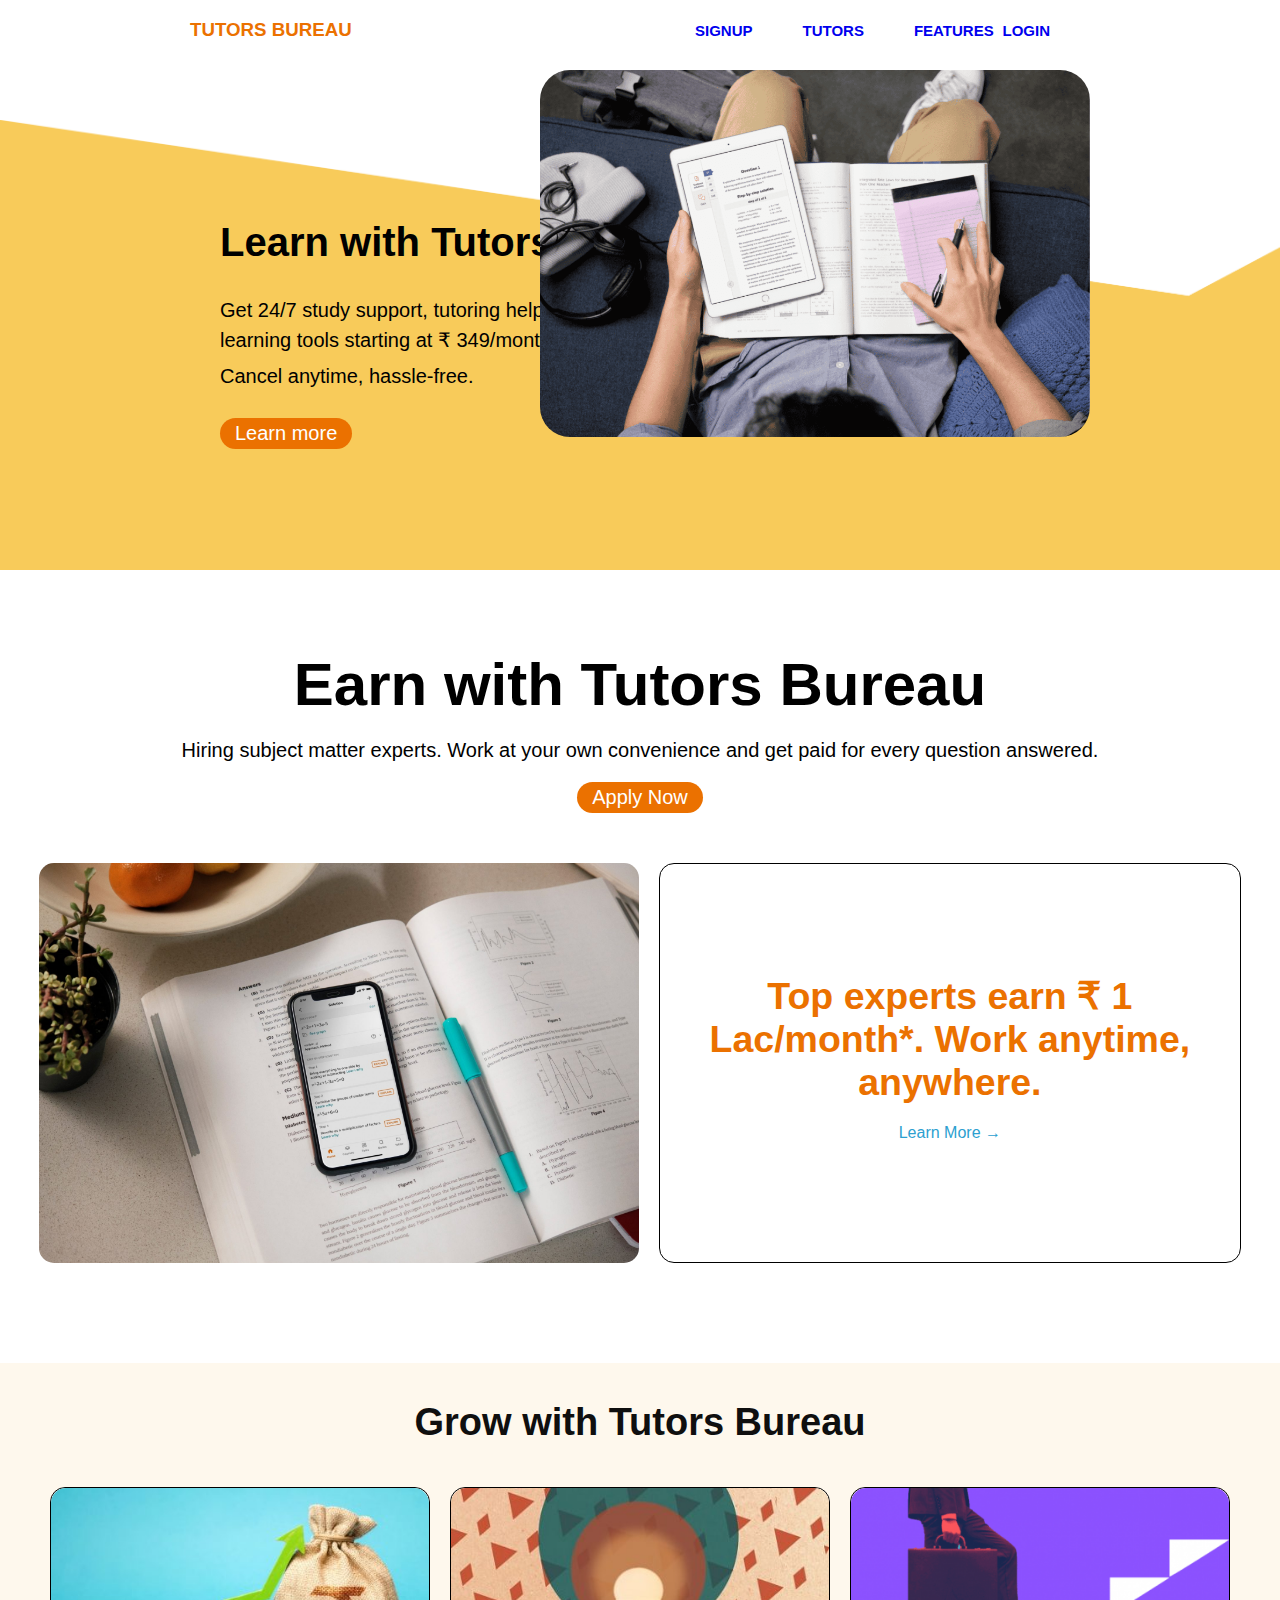
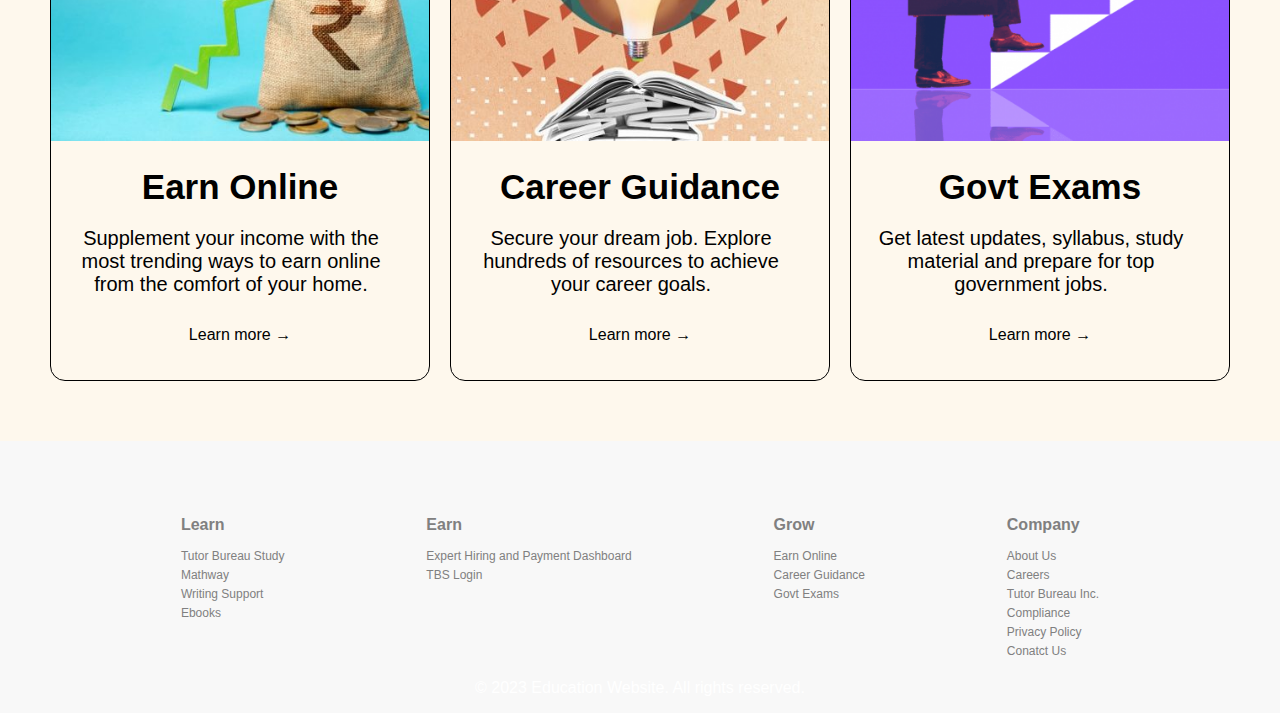
<file: index.html>
<!DOCTYPE html>
<html>
  <head>
    <meta charset="UTF-8" />
    <title>Education Website</title>
    <link rel="stylesheet" href="style.css" />
    <link rel="stylesheet" href="header.css" />
    <link rel="stylesheet" href="body.css" />
  </head>
  <body>
    <!-- HEADER STARTS -->
    <div class="header">
      <div class="header-right-sec">
        <!-- <a href="/">
          <img class="logo-header" src="/Logo_Chegg_Web_EB7100.svg" alt="" />
        </a> -->
        <h3 class="logo-header">Tutors Bureau</h3>
      </div>
      <div class="header-middle-sec">
        <div class="learn-page">
          <a href="/signup.html">SIGNUP</a>
        </div>
        <div class="earn-page">
          <a href="/tutors.html">TUTORS</a>
        </div>
        <div class="grow-page">
          <a href="/features.html">FEATURES</a>
        </div>
      </div>
      <div class="header-left-sec">
        <a href="/login.html">LOGIN</a>
      </div>
    </div>
    <!-- HEADER ENDS -->

    <!-- BODY PART-1 STARTS -->
    <div class="body-container-1">
      <div class="bg">
        <img src="images/bg-01.png" alt="" />
      </div>
      <div class="texts">
        <div class="text-heading">
          <h1>Learn with Tutors Bureau</h1>
        </div>
        <div class="text-para-1">
          <p>
            Get 24/7 study support, tutoring help, and learning tools starting
            at ₹ 349/month*.
          </p>
        </div>
        <div class="text-para-2">
          <p>Cancel anytime, hassle-free.</p>
        </div>
        <button class="learn-more">Learn more</button>
      </div>

      <div class="book-image">
        <img class="image-1" src="images/image-page-1.webp" alt="image-1" />
      </div>
    </div>
    <!-- BODY PART-1 ENDS -->

    <!-- BODY PART-2 STARTS -->
    <div class="body-container-2">
      <div class="text-container-2">
        <div class="heading">
          <h2>Earn with Tutors Bureau</h2>
        </div>
        <div class="para">
          <p>
            Hiring subject matter experts. Work at your own convenience and get
            paid for every question answered.
          </p>
        </div>
        <div class="button-apply">
          <button>Apply Now</button>
        </div>
      </div>

      <div class="image-container-2">
        <div class="left-section">
          <img
            class="image-mobile-book"
            src="images/image-page-1_2.jpg"
            alt=""
          />
        </div>
        <div class="right-section">
          <div class="experts-heading">
            <h2>Top experts earn ₹ 1 Lac/month*. Work anytime, anywhere.</h2>
          </div>
          <div class="link-heading">
            <p>
              <a
                href="https://www.cheggindia.com/qa-experts/sign-up/?utm_source=seointernal&utm_medium=button&utm_campaign=headerqnaexpertsignup"
              >
                Learn More &RightArrow;
              </a>
            </p>
          </div>
        </div>
      </div>
    </div>
    <!-- BODY PART-2 ENDS -->

    <!-- BODY PART- 3 STARTS -->
    <div class="body-container-3">
      <div class="heading-3">
        <h2 class="grow">Grow with Tutors Bureau</h2>
      </div>

      <div class="sections">
        <div class="earn-online">
          <div class="earn-image">
            <img src="/images/earning-image.jpg" alt="" />
          </div>
          <div class="earn-texts">
            <div class="etext-1">
              <h2>Earn Online</h2>
            </div>
            <div class="etext-2">
              <p>
                Supplement your income with the most trending ways to earn
                online from the comfort of your home.
              </p>
            </div>
            <div class="etext-3">
              <p>Learn more &rightarrow;</p>
            </div>
          </div>
        </div>

        <div class="career-guide">
          <div class="earn-image">
            <img
              src="/images/GettyImages-1371959004-psys9smfpjnz7cvc263tzs92da3yytvd1t6d6blb08.jpg"
              alt=""
            />
          </div>
          <div class="earn-texts">
            <div class="etext-1">
              <h2>Career Guidance</h2>
            </div>
            <div class="etext-2">
              <p>
                Secure your dream job. Explore hundreds of resources to achieve
                your career goals.
              </p>
            </div>
            <div class="etext-3">
              <p>Learn more &rightarrow;</p>
            </div>
          </div>
        </div>

        <div class="govt-exams">
          <div class="earn-image">
            <img src="/images/govt.webp" alt="" />
          </div>
          <div class="earn-texts">
            <div class="etext-1">
              <h2>Govt Exams</h2>
            </div>
            <div class="etext-2">
              <p>
                Get latest updates, syllabus, study material and prepare for top
                government jobs.
              </p>
            </div>
            <div class="etext-3">
              <p>Learn more &rightarrow;</p>
            </div>
          </div>

          <!-- <div class="govt-image">Azhar Ali</div>
    <div class="career-texts">Azhar Ali</div> -->
        </div>
      </div>
    </div>
    <!-- BODY PART- 3 ENDS -->

    <!-- LOWER MENU STARTS -->
    <div class="footer-menu">
      <div class="learn">
        <div class="menuText-1">Learn</div>
        <div class="menuTexts-1">
          <p>Tutor Bureau Study</p>
          <p>Mathway</p>
          <p>Writing Support</p>
          <p>Ebooks</p>
        </div>
      </div>

      <div class="earn">
        <div class="menuText-1">Earn</div>
        <div class="menuTexts-1">
          <p>Expert Hiring and Payment Dashboard</p>
          <p>TBS Login</p>
        </div>
      </div>

      <div class="grow">
        <div class="menuText-1">Grow</div>
        <div class="menuTexts-1">
          <p>Earn Online</p>
          <p>Career Guidance</p>
          <p>Govt Exams</p>
        </div>
      </div>

      <div class="company">
        <div class="menuText-1">Company</div>
        <div class="menuTexts-1">
          <p>About Us</p>
          <p>Careers</p>
          <p>Tutor Bureau Inc.</p>
          <p>Compliance</p>
          <p>Privacy Policy</p>
          <p>Conatct Us</p>
        </div>
      </div>
    </div>
    <!-- LOWER MENU ENDS -->

    <footer>
      <p>&copy; 2023 Education Website. All rights reserved.</p>
    </footer>
  </body>
</html>
</file>
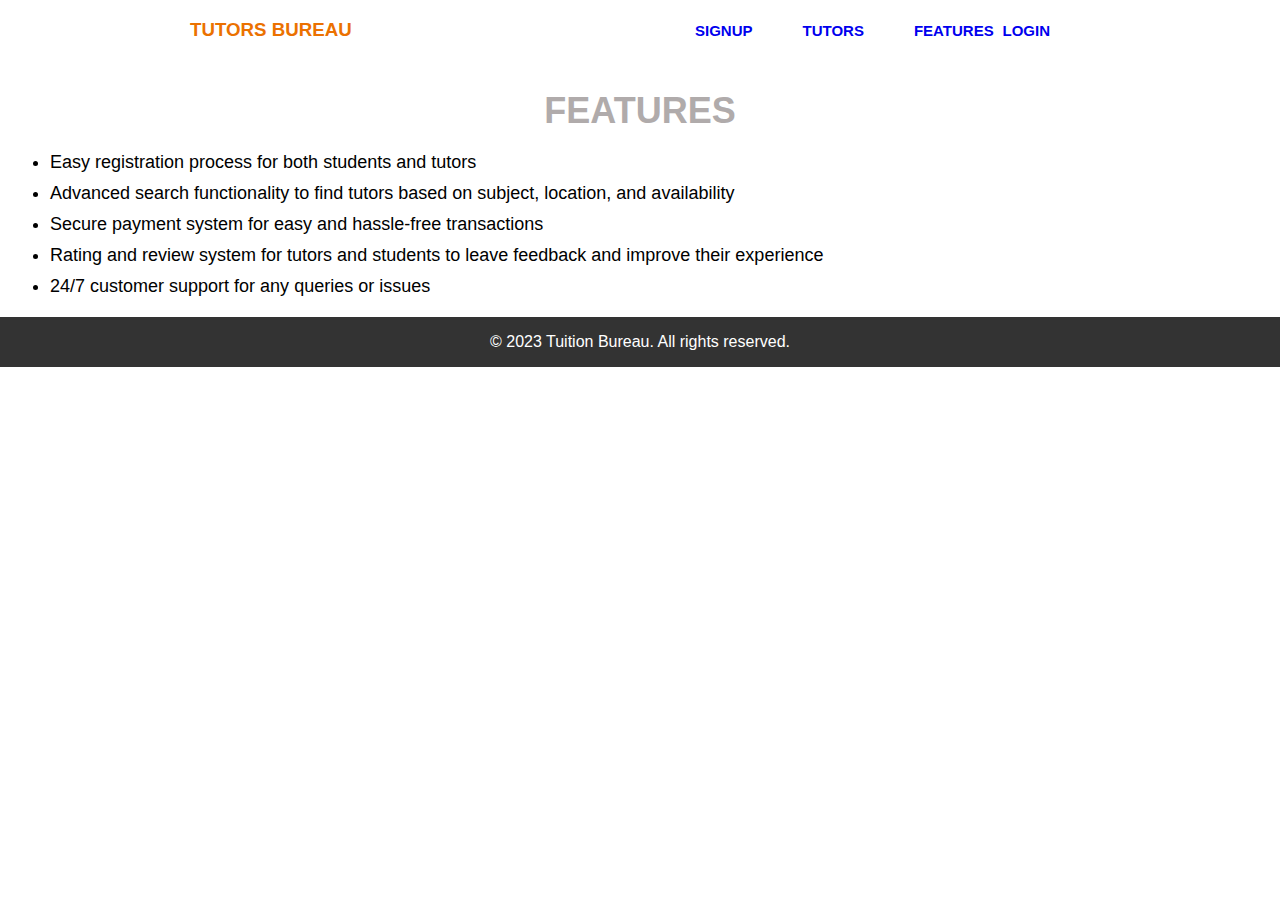
<file: features.html>
<!DOCTYPE html>
<html lang="en">
  <head>
    <meta charset="UTF-8" />
    <title>Features - Tuition Bureau</title>
    <link rel="stylesheet" href="style.css" />
    <link rel="stylesheet" href="header.css" />
    <style>
      main {
        margin: 20px;
      }

      h1 {
        font-size: 36px;
        margin-bottom: 20px;
        text-align: center;
        text-transform: uppercase;
        color: #b0abab;
      }

      ul {
        list-style: disc;
        font-size: 18px;
        margin-left: 30px;
        margin-bottom: 20px;
      }

      li {
        margin-bottom: 10px;
      }
    </style>
  </head>
  <body>
    
    <!-- HEADER STARTS -->
    <div class="header">
      <div class="header-right-sec">
        <!-- <a href="/">
          <img class="logo-header" src="/Logo_Chegg_Web_EB7100.svg" alt="" />
        </a> -->
        <h3 class="logo-header">Tutors Bureau</h3>
      </div>
      <div class="header-middle-sec">
        <div class="learn-page">
          <a href="/signup.html">SIGNUP</a>
        </div>
        <div class="earn-page">
          <a href="/tutors.html">TUTORS</a>
        </div>
        <div class="grow-page">
          <a href="/features.html">FEATURES</a>
        </div>
      </div>
      <div class="header-left-sec">
        <a href="/login.html">LOGIN</a>
      </div>
    </div>
    <!-- HEADER ENDS -->

    <main>
      <h1>Features</h1>
      <ul>
        <li>Easy registration process for both students and tutors</li>
        <li>
          Advanced search functionality to find tutors based on subject,
          location, and availability
        </li>
        <li>Secure payment system for easy and hassle-free transactions</li>
        <li>
          Rating and review system for tutors and students to leave feedback and
          improve their experience
        </li>
        <li>24/7 customer support for any queries or issues</li>
      </ul>
    </main>
    <footer>
      <p>&copy; 2023 Tuition Bureau. All rights reserved.</p>
    </footer>
  </body>
</html>
</file>
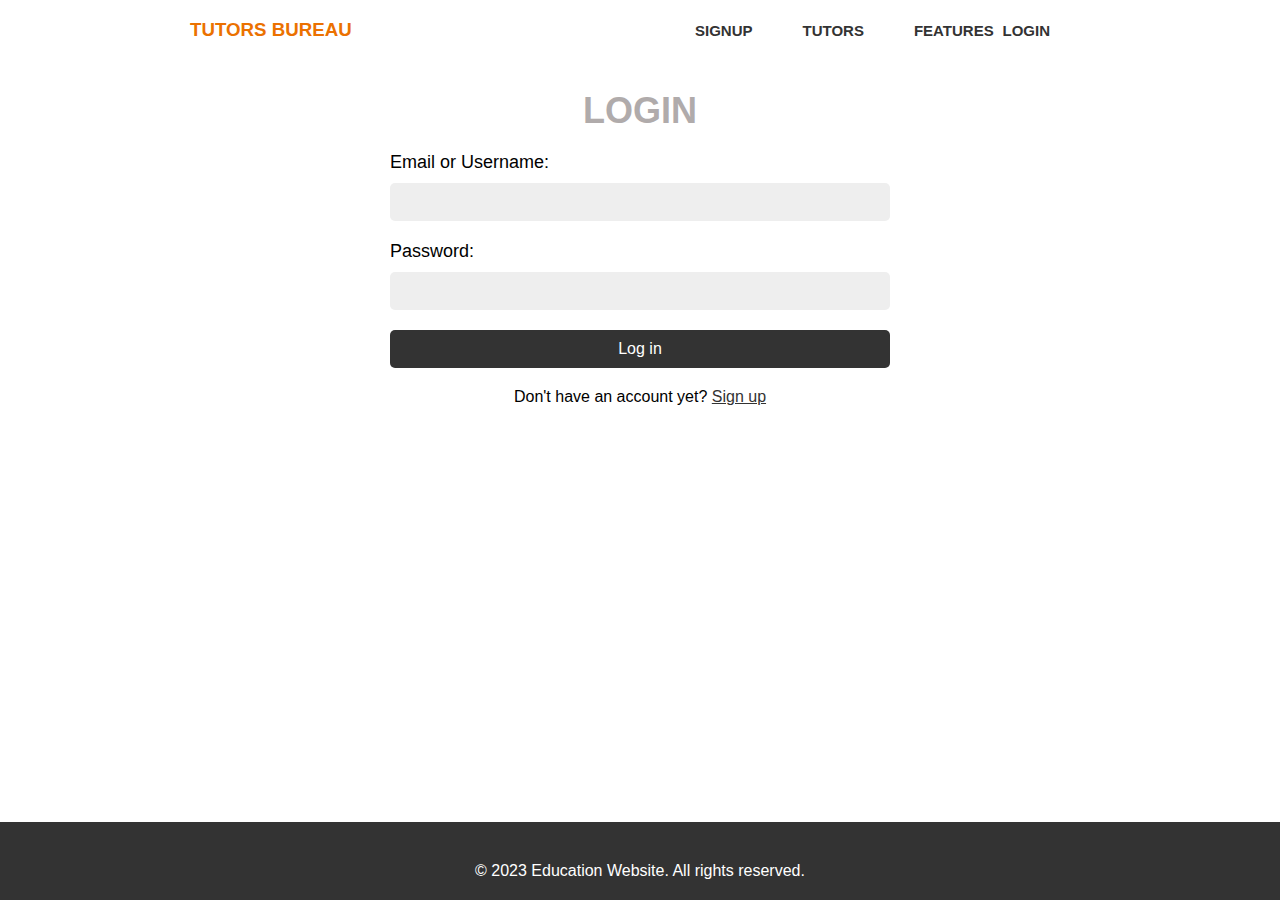
<file: login.html>
<!DOCTYPE html>
<html>
  <head>
    <meta charset="UTF-8" />
    <title>Login - Education Website</title>
    <link rel="stylesheet" href="style.css" />
    <link rel="stylesheet" href="header.css" />
    <style>
      body {
        font-family: Arial, sans-serif;
        margin: 0;
      }

      main {
        margin: 20px;
      }

      h1 {
        font-size: 36px;
        margin-bottom: 20px;
        text-align: center;
        text-transform: uppercase;
        color: #b0abab;
      }

      form {
        display: flex;
        flex-direction: column;
        max-width: 500px;
        margin: 0 auto;
      }

      label {
        font-size: 18px;
        margin-bottom: 10px;
      }

      input[type="text"],
      input[type="email"],
      input[type="password"],
      input[type="date"],
      select {
        padding: 10px;
        font-size: 16px;
        margin-bottom: 20px;
        border-radius: 5px;
        border: none;
        background-color: #eee;
      }

      button[type="submit"] {
        background-color: #333;
        color: #fff;
        padding: 10px;
        font-size: 16px;
        border: none;
        border-radius: 5px;
        cursor: pointer;
      }

      button[type="submit"]:hover {
        background-color: #ddd;
        color: #333;
      }

      p {
        font-size: 16px;
        margin-top: 20px;
        text-align: center;
      }

      a {
        color: #333;
        text-decoration: underline;
      }

      footer {
        background-color: #333;
        color: #fff;
        padding: 20px;
        text-align: center;
        position: absolute;
        bottom: 0;
        width: 100%;
      }
    </style>
  </head>
  <body>
    
    <!-- HEADER STARTS -->
    <div class="header">
      <div class="header-right-sec">
        <!-- <a href="/">
          <img class="logo-header" src="/Logo_Chegg_Web_EB7100.svg" alt="" />
        </a> -->
        <h3 class="logo-header">Tutors Bureau</h3>
      </div>
      <div class="header-middle-sec">
        <div class="learn-page">
          <a href="/signup.html">SIGNUP</a>
        </div>
        <div class="earn-page">
          <a href="/tutors.html">TUTORS</a>
        </div>
        <div class="grow-page">
          <a href="/features.html">FEATURES</a>
        </div>
      </div>
      <div class="header-left-sec">
        <a href="/login.html">LOGIN</a>
      </div>
    </div>
    <!-- HEADER ENDS -->

    <main>
      <h1>Login</h1>
      <form>
        <label for="email-username">Email or Username:</label>
        <input type="text" id="email-username" name="email-username" />
        <label for="password">Password:</label>
        <input type="password" id="password" name="password" />
        <button type="submit">Log in</button>
      </form>
      <p>Don't have an account yet? <a href="signup.html">Sign up</a></p>
    </main>

    <footer>
      <p>&copy; 2023 Education Website. All rights reserved.</p>
    </footer>
  </body>
</html>
</file>
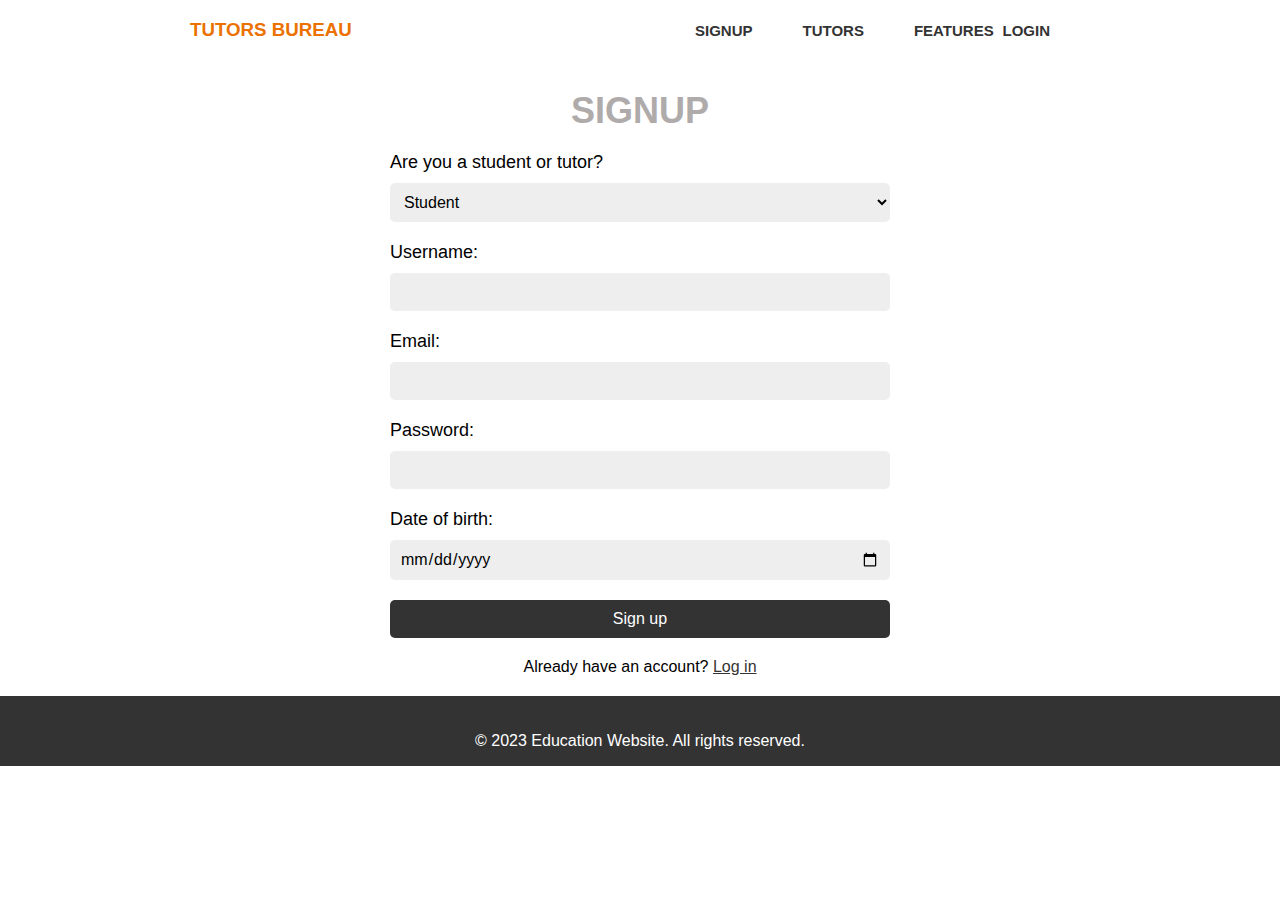
<file: signup.html>
<!DOCTYPE html>
<html>
  <head>
    <meta charset="UTF-8" />
    <title>Signup - Education Website</title>
    <link rel="stylesheet" href="style.css" />
    <link rel="stylesheet" href="header.css" />
    <link rel="stylesheet" href="signup.css" />
    <style>
      
    </style>
  </head>
  <body>
    <!-- HEADER STARTS -->
    <div class="header">
      <div class="header-right-sec">
        <!-- <a href="/">
          <img class="logo-header" src="/Logo_Chegg_Web_EB7100.svg" alt="" />
        </a> -->
        <h3 class="logo-header">Tutors Bureau</h3>
      </div>
      <div class="header-middle-sec">
        <div class="learn-page">
          <a href="/signup.html">SIGNUP</a>
        </div>
        <div class="earn-page">
          <a href="/tutors.html">TUTORS</a>
        </div>
        <div class="grow-page">
          <a href="/features.html">FEATURES</a>
        </div>
      </div>
      <div class="header-left-sec">
        <a href="/login.html">LOGIN</a>
      </div>
    </div>
    <!-- HEADER ENDS -->

    <main>
      <h1>Signup</h1>
      <form>
        <label for="user-type">Are you a student or tutor?</label>
        <select id="user-type" name="user-type">
          <option value="student">Student</option>
          <option value="tutor">Tutor</option>
        </select>
        <label for="username">Username:</label>
        <input type="text" id="username" name="username" />
        <label for="email">Email:</label>
        <input type="email" id="email" name="email" />
        <label for="password">Password:</label>
        <input type="password" id="password" name="password" />
        <label for="dob">Date of birth:</label>
        <input type="date" id="dob" name="dob" />
        <button type="submit">Sign up</button>
      </form>
      <p>Already have an account? <a href="login.html">Log in</a></p>
    </main>

    <footer>
      <p>&copy; 2023 Education Website. All rights reserved.</p>
    </footer>
  </body>
</html>
</file>
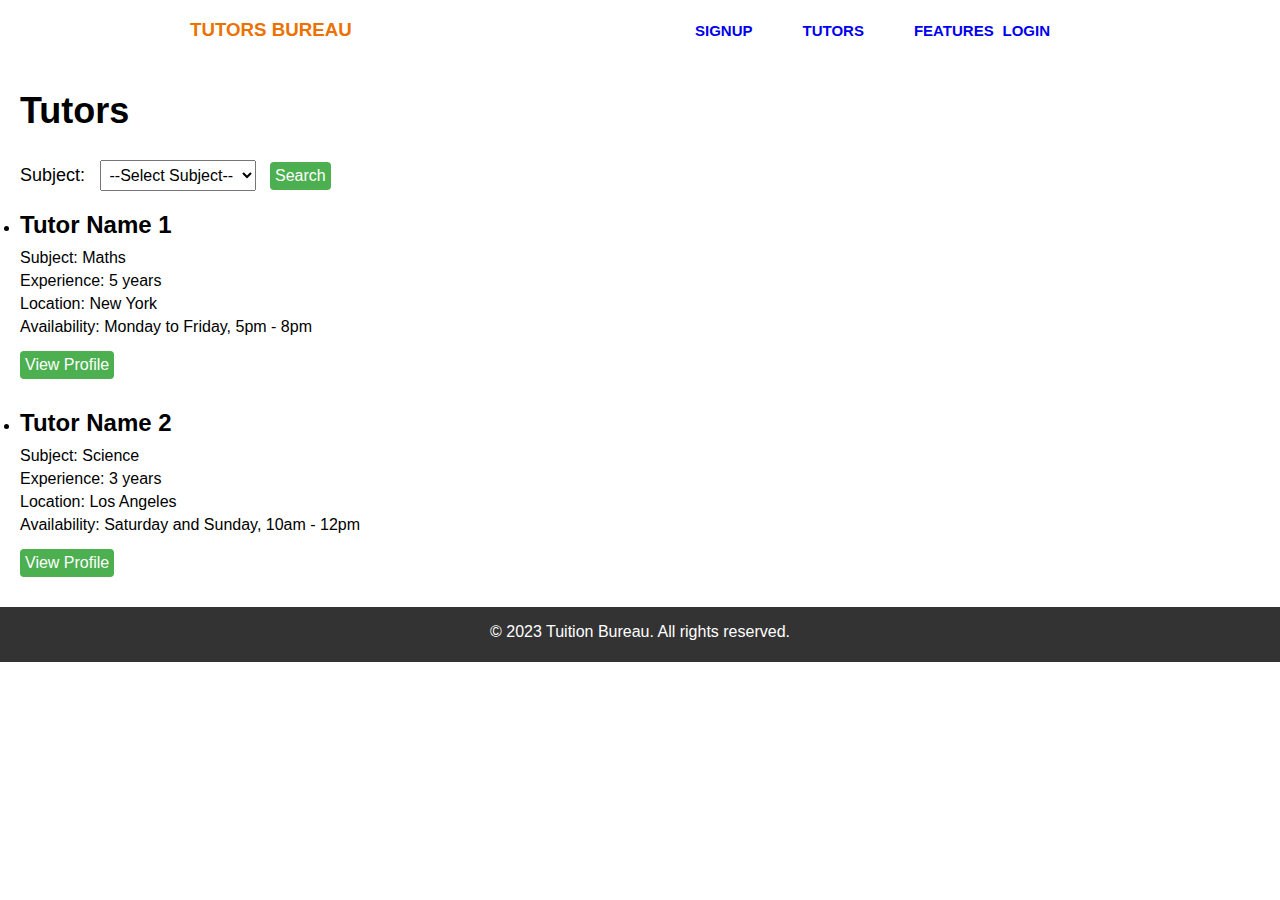
<file: tutors.html>
<!DOCTYPE html>
<html lang="en">
  <head>
    <meta charset="UTF-8" />
    <title>Tutors - Tuition Bureau</title>
    <link rel="stylesheet" href="style.css" />
    <link rel="stylesheet" href="header.css" />
    <style>
      main {
        margin: 20px;
      }

      h1 {
        font-size: 36px;
        margin-bottom: 20px;
      }

      form {
        margin-bottom: 20px;
      }

      label {
        font-size: 18px;
        margin-right: 10px;
      }

      select {
        font-size: 16px;
        padding: 5px;
        margin-right: 10px;
      }

      button {
        font-size: 16px;
        padding: 5px;
        background-color: #4caf50;
        color: white;
        border: none;
        border-radius: 4px;
        cursor: pointer;
        margin-top: 10px;
      }

      li {
        margin-bottom: 30px;
      }

      h2 {
        font-size: 24px;
        margin-bottom: 10px;
      }

      p {
        font-size: 16px;
        margin-bottom: 5px;
      }
    </style>
  </head>
  <body>
    <!-- HEADER STARTS -->
    <div class="header">
      <div class="header-right-sec">
        <!-- <a href="/">
          <img class="logo-header" src="/Logo_Chegg_Web_EB7100.svg" alt="" />
        </a> -->
        <h3 class="logo-header">Tutors Bureau</h3>
      </div>
      <div class="header-middle-sec">
        <div class="learn-page">
          <a href="/signup.html">SIGNUP</a>
        </div>
        <div class="earn-page">
          <a href="/tutors.html">TUTORS</a>
        </div>
        <div class="grow-page">
          <a href="/features.html">FEATURES</a>
        </div>
      </div>
      <div class="header-left-sec">
        <a href="/login.html">LOGIN</a>
      </div>
    </div>
    <!-- HEADER ENDS -->

    <main>
      <h1>Tutors</h1>
      <form>
        <label for="subject">Subject:</label>
        <select id="subject">
          <option value="">--Select Subject--</option>
          <option value="maths">Maths</option>
          <option value="science">Science</option>
          <option value="english">English</option>
          <option value="history">History</option>
          <option value="geography">Geography</option>
        </select>
        <button type="submit">Search</button>
      </form>
      <ul>
        <li>
          <h2>Tutor Name 1</h2>
          <p>Subject: Maths</p>
          <p>Experience: 5 years</p>
          <p>Location: New York</p>
          <p>Availability: Monday to Friday, 5pm - 8pm</p>
          <button>View Profile</button>
        </li>
        <li>
          <h2>Tutor Name 2</h2>
          <p>Subject: Science</p>
          <p>Experience: 3 years</p>
          <p>Location: Los Angeles</p>
          <p>Availability: Saturday and Sunday, 10am - 12pm</p>
          <button>View Profile</button>
        </li>
        <!-- Add more tutor listings here -->
      </ul>
    </main>
    <footer>
      <p>&copy; 2023 Tuition Bureau. All rights reserved.</p>
    </footer>
  </body>
</html>
</file>
<file: header.css>
a {
  text-decoration: none;
}

.header {
  display: flex;
  justify-content: space-between;
  align-items: center;
  position: fixed;
  top: 0px;
  right: 0;
  left: 0;
  background-color: white;
  height: 60px;
  z-index: 200;
}

.logo-header {
  width: 185px;
  text-transform: uppercase;
  color: #eb7100;
  font-weight: 900;
}

.header-right-sec {
  margin-left: 190px;
  flex: 1;
}

.header-middle-sec {
  display: flex;
  flex: 2;
  font-weight: 500;
  font-size: 15px;
  font-weight: bold;
  color: rgb(69, 69, 69);
}

.learn-page {
  margin-left: 320px;
}

.learn-page a {
  text-decoration: none;
}

.earn-page {
  margin-left: 50px;
}

.earn-page a {
  text-decoration: none;
}

.grow-page {
  margin-left: 50px;
}

.grow-page a {
  text-decoration: none;
}

.header-left-sec {
  display: flex;
  flex: 3;
  justify-content: end;
  margin-right: 230px;
  font-weight: 700;
  font-size: 15px;
}

.header-left-sec a {
  text-decoration: none;
}
</file>
<file: body.css>
.body-container-1 {
  display: grid;
  grid-template-columns: 1fr 1fr;
  height: 480px;
  margin-top: 50px;
  margin-bottom: 0;
}

.bg img {
  width: 1520px;
  position: relative;
}

.texts {
  margin-top: 100px;
  margin-left: 220px;
  position: absolute;
}

/* .texts div {
    width: 500px;
  } */

.text-heading {
  font-size: 20px;
  margin-bottom: 30px;
}

.text-para-1 {
  width: 400px;
  font-size: 20px;
  margin-bottom: 10px;
  line-height: 30px;
}

.text-para-2 {
  font-size: 20px;
  margin-bottom: 30px;
}

.learn-more {
  font-size: 20px;
  border-radius: 30px;
  border: none;
  padding: 4px 15px;
  background-color: #eb7100;
  color: white;
}

.book-image {
  position: absolute;
  right: 190px;
  top: 70px;
}

.image-1 {
  width: 550px;
  border-radius: 30px;
}

.body-container-2 {
  margin-top: 50px;
  display: flex;
  flex-direction: column;
  align-items: center;
  justify-content: center;
}

.text-container-2 {
  display: flex;
  flex-direction: column;
  align-items: center;
  justify-content: center;
}

.heading h2 {
  font-size: 60px;
  margin-bottom: 20px;
}

.para p {
  font-size: 20px;
  margin-bottom: 20px;
}

.button-apply button {
  font-size: 20px;
  border-radius: 30px;
  border: none;
  padding: 4px 15px;
  background-color: #eb7100;
  color: white;
}

.image-container-2 {
  margin-top: 40px;
  display: flex;
  flex-direction: row;
  column-gap: 20px;
  padding-top: 10px;
  padding-bottom: 100px;
}

.left-section,
.right-section div {
  display: flex;
  flex-direction: row;
}

.right-section {
  border-width: 1px;
  border-style: solid;
  border-radius: 15px;
}

.image-mobile-book {
  height: 400px;
  border-radius: 15px;
}

.experts-heading {
  width: 580px;
  font-size: 25px;
  padding-top: 110px;
  color: #eb7100;
}

.experts-heading,
.link-heading {
  align-items: center;
  justify-content: center;
  text-align: center;
}

.link-heading {
  margin-top: 20px;
}

.link-heading p a {
  color: #2c9fd0;
}

.body-container-3 {
  background-color: #fef8ed;
}

.heading-3 {
  display: block;
}

.heading-3 h2 {
  font-size: 42px;
  color: #0f0f0f;
  text-align: center;
  padding: 3% 0 1%;
  font-size: 38px;
}

.sections {
  display: flex;
  flex-direction: row;
  column-gap: 1px;
  margin-top: 20px;
  column-gap: 20px;
  justify-content: center;
  padding-bottom: 60px;
  padding-top: 10px;
}

.earn-online {
  border-style: solid;
  border-width: 1px;
  border-radius: 15px;
  width: 380px;
  height: 494px;
}

.earn-image img {
  border-radius: 15px 15px 0 0;
  width: 100%;
}

.earn-texts div {
  text-align: center;
}

.etext-1 h2 {
  padding: 2px 0 0;
  font-size: 35px;
  margin-top: 20px;
  margin-bottom: 20px;
}

.etext-2 p {
  width: 350px;
  padding-left: 10px;
  /* padding-right: 50px; */
  padding-top: -10px;
  font-size: 20px;
  margin-bottom: 30px;
}

.etext-3 p {
  padding-top: -15px;
}

.career-guide {
  border-style: solid;
  border-width: 1px;
  border-radius: 15px;
  width: 380px;
  height: 494px;
}

.govt-exams {
  border-style: solid;
  border-width: 1px;
  border-radius: 15px;
  width: 380px;
  height: 494px;
}

.footer-menu {
  display: flex;
  flex-direction: row;
  justify-content: space-around;
  padding-left: 110px;
  padding-right: 110px;
  padding-top: 75px;
  background-color: #dddddd36;
}

.menuText-1 {
  font-size: 16px;
  font-weight: 600;
  margin-bottom: 15px;
  color: grey;
}

.menuTexts-1 p {
  margin: 0;
  font-size: 12px;
  color: grey;
  margin-bottom: 5px;
}

footer {
  background-color: #dddddd36;
  display: flex;
  flex-direction: column;
}
</file>
<file: signup.css>
body {
  font-family: Arial, sans-serif;
  margin: 0;
}
main {
  margin: 20px;
}

h1 {
  font-size: 36px;
  margin-bottom: 20px;
  text-align: center;
  text-transform: uppercase;
  color: #b0abab;
}

form {
  display: flex;
  flex-direction: column;
  max-width: 500px;
  margin: 0 auto;
}

label {
  font-size: 18px;
  margin-bottom: 10px;
}

input[type="text"],
input[type="email"],
input[type="password"],
input[type="date"],
select {
  padding: 10px;
  font-size: 16px;
  margin-bottom: 20px;
  border-radius: 5px;
  border: none;
  background-color: #eee;
}

button[type="submit"] {
  background-color: #333;
  color: #fff;
  padding: 10px;
  font-size: 16px;
  border: none;
  border-radius: 5px;
  cursor: pointer;
}

button[type="submit"]:hover {
  background-color: #ddd;
  color: #333;
}

p {
  font-size: 16px;
  margin-top: 20px;
  text-align: center;
}

a {
  color: #333;
  text-decoration: underline;
}

footer {
  background-color: #333;
  color: #fff;
  padding: 1em;
  text-align: center;
}
</file>
<file: style.css>
/* Reset default browser styles */
* {
  font-family: Arial, sans-serif;
  box-sizing: border-box;
  margin: 0;
  padding: 0;
}

body{
  margin-top: 0;
  margin-left: 0;
  margin-right: 0;
  padding-top: 70px;
}

/* Style the hero section */
.hero {
  background-image: url("education-artwork.jpg");
  background-position: center;
  background-size: cover;
  color: #2d2c2c;
  padding: 3em;
}

.hero h1 {
  font-size: 3em;
  margin-bottom: 0.5em;
}

.hero p {
  font-size: 1.5em;
  margin-bottom: 2em;
}

.cta a {
  display: inline-block;
  margin-right: 1em;
  text-decoration: none;
}

.button {
  border: 2px solid #fff;
  border-radius: 3px;
  color: #fff;
  font-size: 1.2em;
  padding: 1em;
  text-align: center;
  transition: all 0.2s ease-in-out;
}

.button.primary {
  background-color: #2ecc71;
}

.button.secondary {
  background-color: #3498db;
}

.button:hover {
  background-color: #fff;
  color: #333;
}

/* Style the footer */
footer {
  background-color: #333;
  color: #fff;
  padding: 1em;
  text-align: center;
}
</file>
